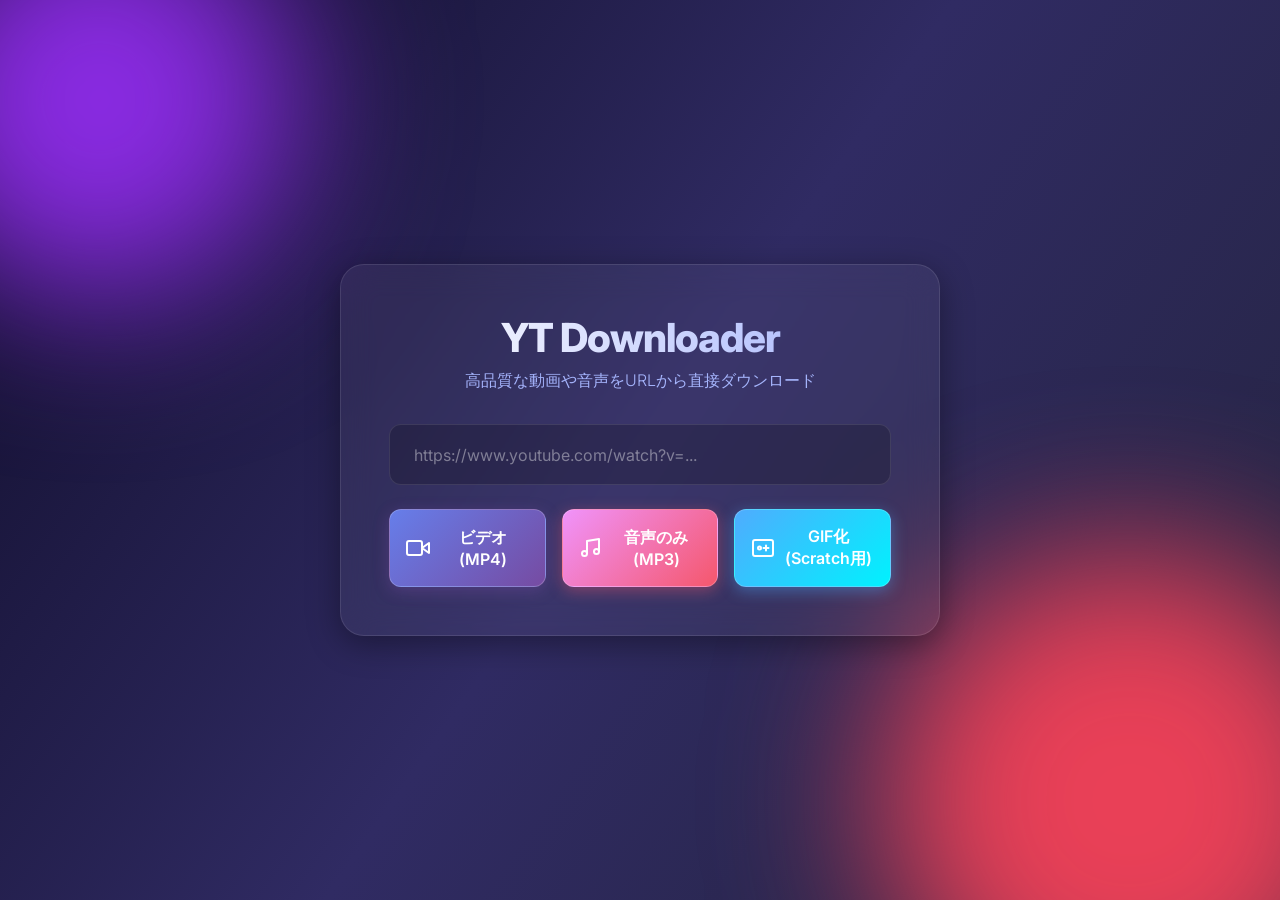
<file: public/index.html>
<!DOCTYPE html>
<html lang="ja">
<head>
    <meta charset="UTF-8">
    <meta name="viewport" content="width=device-width, initial-scale=1.0">
    <title>YouTube Downloader</title>
    <link rel="stylesheet" href="style.css">
    <!-- Google Fonts for modern typography -->
    <link href="https://fonts.googleapis.com/css2?family=Inter:wght@300;400;600;800&display=swap" rel="stylesheet">
</head>
<body>
    <div class="bg-gradient"></div>
    <div class="circles">
        <div class="circle circle-1"></div>
        <div class="circle circle-2"></div>
    </div>

    <main class="glass-container">
        <header>
            <h1 class="gradient-text">YT Downloader</h1>
            <p>高品質な動画や音声をURLから直接ダウンロード</p>
        </header>

        <section class="download-section">
            <div class="input-group">
                <input type="text" id="url-input" placeholder="https://www.youtube.com/watch?v=..." autocomplete="off">
                <div class="input-focus-bg"></div>
            </div>

            <div class="error-msg" id="error-msg">有効なYouTube URLを入力してください。</div>

            <div class="button-group">
                <button id="btn-video" class="btn btn-video">
                    <span class="icon">
                        <!-- Video Icon -->
                        <svg xmlns="http://www.w3.org/2000/svg" width="24" height="24" viewBox="0 0 24 24" fill="none" stroke="currentColor" stroke-width="2" stroke-linecap="round" stroke-linejoin="round"><polygon points="23 7 16 12 23 17 23 7"></polygon><rect x="1" y="5" width="15" height="14" rx="2" ry="2"></rect></svg>
                    </span>
                    ビデオ (MP4)
                </button>
                <button id="btn-audio" class="btn btn-audio">
                    <span class="icon">
                        <!-- Audio Icon -->
                        <svg xmlns="http://www.w3.org/2000/svg" width="24" height="24" viewBox="0 0 24 24" fill="none" stroke="currentColor" stroke-width="2" stroke-linecap="round" stroke-linejoin="round"><circle cx="5.5" cy="17.5" r="2.5"></circle><circle cx="17.5" cy="15.5" r="2.5"></circle><path d="M8 17V5l12-2v12"></path></svg>
                    </span>
                    音声のみ (MP3)
                </button>
                <button id="btn-gif" class="btn btn-gif">
                    <span class="icon">
                        <!-- GIF Icon -->
                        <svg xmlns="http://www.w3.org/2000/svg" width="24" height="24" viewBox="0 0 24 24" fill="none" stroke="currentColor" stroke-width="2" stroke-linecap="round" stroke-linejoin="round"><path d="M4 4h16c1.1 0 2 .9 2 2v12c0 1.1-.9 2-2 2H4c-1.1 0-2-.9-2-2V6c0-1.1.9-2 2-2z"></path><circle cx="8.5" cy="12" r="1.5"></circle><path d="M12.5 12h5"></path><path d="M15 9.5v5"></path></svg>
                    </span>
                    GIF化 (Scratch用)
                </button>
            </div>
            
            <!-- Loading Modal Overlay -->
            <div id="loading-overlay" class="loading-overlay hidden">
                <div class="spinner"></div>
                <p id="loading-text">ダウンロードの準備中...</p>
            </div>
        </section>
    </main>

    <script src="script.js"></script>
</body>
</html>
</file>
<file: public/style.css>
:root {
    --primary: #8a2be2;
    --secondary: #4a00e0;
    --bg-color: #0f0c29;
    --text: #ffffff;
    --glass-bg: rgba(255, 255, 255, 0.05);
    --glass-border: rgba(255, 255, 255, 0.1);
    --glass-shadow: 0 8px 32px 0 rgba(0, 0, 0, 0.37);
}

* {
    margin: 0;
    padding: 0;
    box-sizing: border-box;
    font-family: 'Inter', sans-serif;
}

body {
    background-color: var(--bg-color);
    color: var(--text);
    min-height: 100vh;
    display: flex;
    justify-content: center;
    align-items: center;
    overflow: hidden;
    position: relative;
}

/* Dynamic Background */
.bg-gradient {
    position: absolute;
    top: 0;
    left: 0;
    width: 100%;
    height: 100%;
    background: linear-gradient(125deg, #0f0c29, #302b63, #24243e);
    z-index: -2;
}

.circles {
    position: absolute;
    width: 100%;
    height: 100%;
    overflow: hidden;
    z-index: -1;
}

.circle {
    position: absolute;
    border-radius: 50%;
    filter: blur(80px);
}

.circle-1 {
    width: 400px;
    height: 400px;
    background: var(--primary);
    top: -100px;
    left: -100px;
    animation: float 8s ease-in-out infinite;
}

.circle-2 {
    width: 500px;
    height: 500px;
    background: #e94057;
    bottom: -150px;
    right: -100px;
    animation: float 10s ease-in-out infinite reverse;
}

@keyframes float {
    0% { transform: translate(0, 0); }
    50% { transform: translate(30px, 50px); }
    100% { transform: translate(0, 0); }
}

/* Main Container */
.glass-container {
    background: var(--glass-bg);
    backdrop-filter: blur(16px);
    -webkit-backdrop-filter: blur(16px);
    border: 1px solid var(--glass-border);
    border-radius: 24px;
    padding: 3rem;
    width: 90%;
    max-width: 600px;
    box-shadow: var(--glass-shadow);
    text-align: center;
    position: relative;
}

header h1 {
    font-size: 2.5rem;
    font-weight: 800;
    margin-bottom: 0.5rem;
    background: linear-gradient(to right, #fff, #a5b4fc);
    -webkit-background-clip: text;
    -webkit-text-fill-color: transparent;
    letter-spacing: -1px;
}

header p {
    color: #a5b4fc;
    font-size: 1rem;
    margin-bottom: 2rem;
    font-weight: 300;
}

.input-group {
    position: relative;
    margin-bottom: 1.5rem;
}

input[type="text"] {
    width: 100%;
    padding: 1.2rem 1.5rem;
    border-radius: 12px;
    background: rgba(0, 0, 0, 0.2);
    border: 1px solid var(--glass-border);
    color: white;
    font-size: 1rem;
    outline: none;
    transition: all 0.3s ease;
}

input[type="text"]::placeholder {
    color: rgba(255, 255, 255, 0.4);
}

input[type="text"]:focus {
    border-color: var(--primary);
    background: rgba(0, 0, 0, 0.4);
    box-shadow: 0 0 15px rgba(138, 43, 226, 0.3);
}

.error-msg {
    color: #ff4b4b;
    font-size: 0.85rem;
    margin-top: -1rem;
    margin-bottom: 1rem;
    text-align: left;
    padding-left: 0.5rem;
    opacity: 0;
    transition: opacity 0.3s;
    height: 0;
}
.error-msg.visible {
    opacity: 1;
    height: auto;
    margin-bottom: 1.5rem;
}

.button-group {
    display: flex;
    gap: 1rem;
    justify-content: center;
    flex-wrap: wrap;
}

.btn {
    flex: 1;
    padding: 1rem;
    border-radius: 12px;
    border: none;
    font-size: 1rem;
    font-weight: 600;
    cursor: pointer;
    display: flex;
    align-items: center;
    justify-content: center;
    gap: 0.5rem;
    transition: all 0.3s ease;
    color: white;
    background: rgba(255, 255, 255, 0.1);
    border: 1px solid rgba(255, 255, 255, 0.2);
    position: relative;
    overflow: hidden;
}

.btn::before {
    content: '';
    position: absolute;
    top: 0;
    left: -100%;
    width: 100%;
    height: 100%;
    background: linear-gradient(90deg, transparent, rgba(255,255,255,0.2), transparent);
    transition: 0.5s;
}

.btn:hover::before {
    left: 100%;
}

.btn-video {
    background: linear-gradient(135deg, #667eea 0%, #764ba2 100%);
    box-shadow: 0 4px 15px rgba(118, 75, 162, 0.4);
}

.btn-video:hover {
    transform: translateY(-2px);
    box-shadow: 0 6px 20px rgba(118, 75, 162, 0.6);
}

.btn-audio {
    background: linear-gradient(135deg, #f093fb 0%, #f5576c 100%);
    box-shadow: 0 4px 15px rgba(245, 87, 108, 0.4);
}

.btn-audio:hover {
    transform: translateY(-2px);
    box-shadow: 0 6px 20px rgba(245, 87, 108, 0.6);
}

.btn-gif {
    background: linear-gradient(135deg, #4facfe 0%, #00f2fe 100%);
    box-shadow: 0 4px 15px rgba(79, 172, 254, 0.4);
    min-width: 140px;
}

.btn-gif:hover {
    transform: translateY(-2px);
    box-shadow: 0 6px 20px rgba(79, 172, 254, 0.6);
}

.icon {
    display: flex;
}

/* Loading Overlay */
.loading-overlay {
    position: absolute;
    top: 0;
    left: 0;
    width: 100%;
    height: 100%;
    background: rgba(15, 12, 41, 0.85);
    backdrop-filter: blur(12px);
    border-radius: 24px;
    display: flex;
    flex-direction: column;
    justify-content: center;
    align-items: center;
    z-index: 10;
    transition: opacity 0.3s ease;
}

.loading-overlay.hidden {
    opacity: 0;
    pointer-events: none;
}

.spinner {
    width: 50px;
    height: 50px;
    border: 3px solid rgba(255,255,255,0.1);
    border-radius: 50%;
    border-top-color: #a5b4fc;
    animation: spin 1s ease-in-out infinite;
    margin-bottom: 1rem;
}

@keyframes spin {
    to { transform: rotate(360deg); }
}

@media (max-width: 480px) {
    .button-group {
        flex-direction: column;
    }
    .glass-container {
        padding: 2rem;
    }
}
</file>
